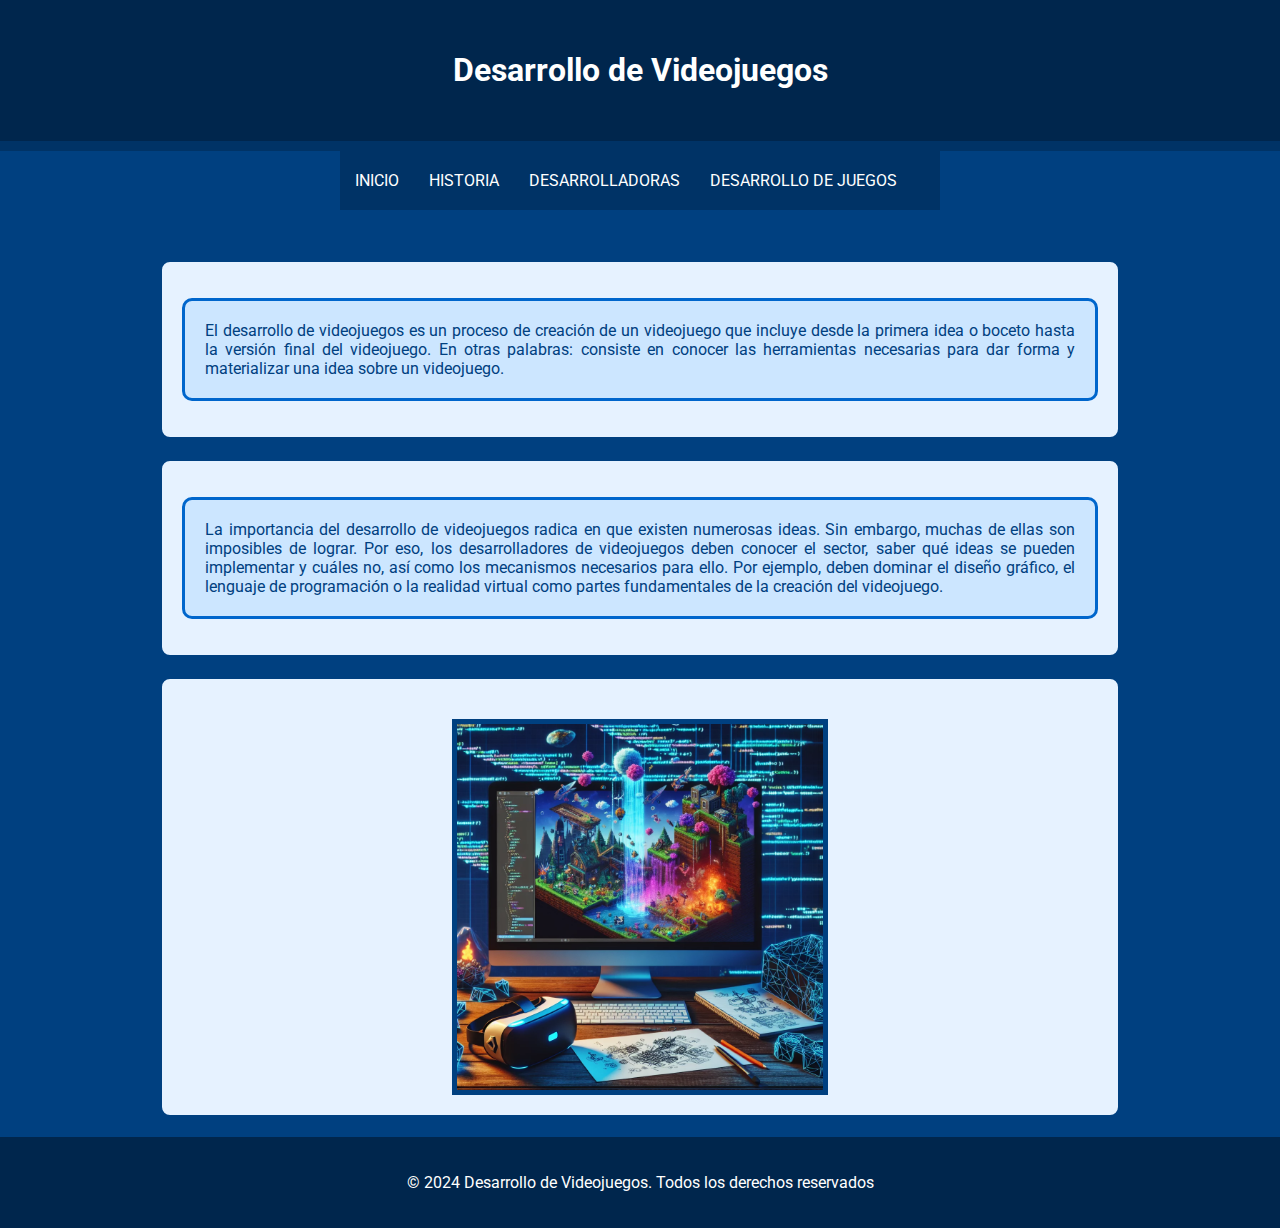
<file: index.html>
<!DOCTYPE html>
<html lang="en">
<head>
    <meta charset="UTF-8">
    <meta name="viewport" content="width=device-width, initial-scale=1.0">
    <title>Desarrollo de Videojuegos</title>
    <link rel="stylesheet" href="css/estilos.css">
</head>
<body>
    <header class="header">
        <link href="https://fonts.googleapis.com/css2?family=Roboto:wght@400;700&display=swap" rel="stylesheet">

        <h1>Desarrollo de Videojuegos</h1>
    </header>

    <nav class="navbar">
        <ul>
            <li><a href="index.html">Inicio</a></li>
            <li><a href="historia.html">Historia</a></li>
            <li><a href="desarrolladoras.html">Desarrolladoras</a></li>
            <li><a href="desarrollojuegos.html">Desarrollo de Juegos</a></li>
        </ul>
    </nav>

    <div class="contenedor">
        <div class="contenido">
            <p class="cajita1 justificar">El desarrollo de videojuegos es un proceso de creación de un videojuego que incluye desde la primera idea o boceto hasta la versión final del videojuego. En otras palabras: consiste en conocer las herramientas necesarias para dar forma y materializar una idea sobre un videojuego.</p>
        </div>

        <div class="contenido">
            <p class="cajita1 justificar">La importancia del desarrollo de videojuegos radica en que existen numerosas ideas. Sin embargo, muchas de ellas son imposibles de lograr. Por eso, los desarrolladores de videojuegos deben conocer el sector, saber qué ideas se pueden implementar y cuáles no, así como los mecanismos necesarios para ello. Por ejemplo, deben dominar el diseño gráfico, el lenguaje de programación o la realidad virtual como partes fundamentales de la creación del videojuego.</p>
        </div>

        <div class="contenido img">
            <img src="IMG/desarrollo.png" border="5">
        </div>
    </div>

    <footer class="footer">
        <p>&copy; 2024 Desarrollo de Videojuegos. Todos los derechos reservados</p>
    </footer>
</body>
</html>
</file>
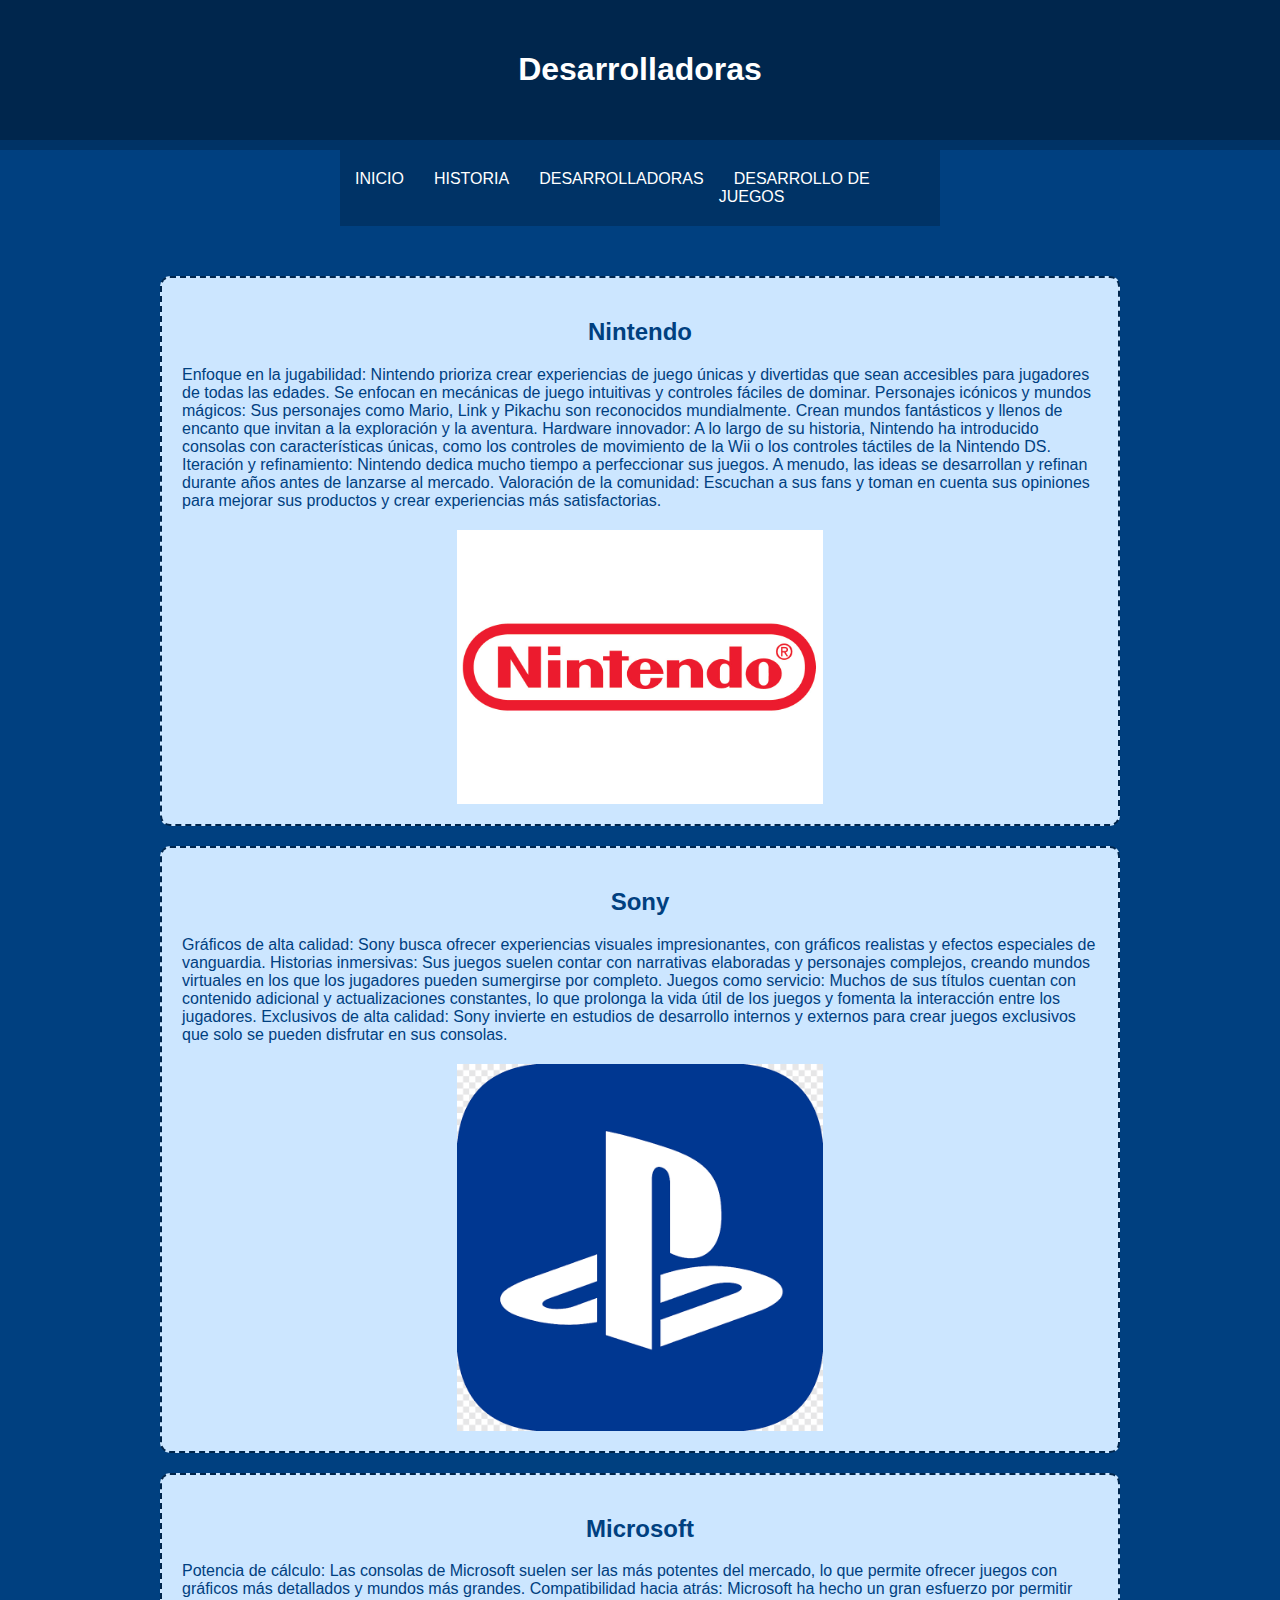
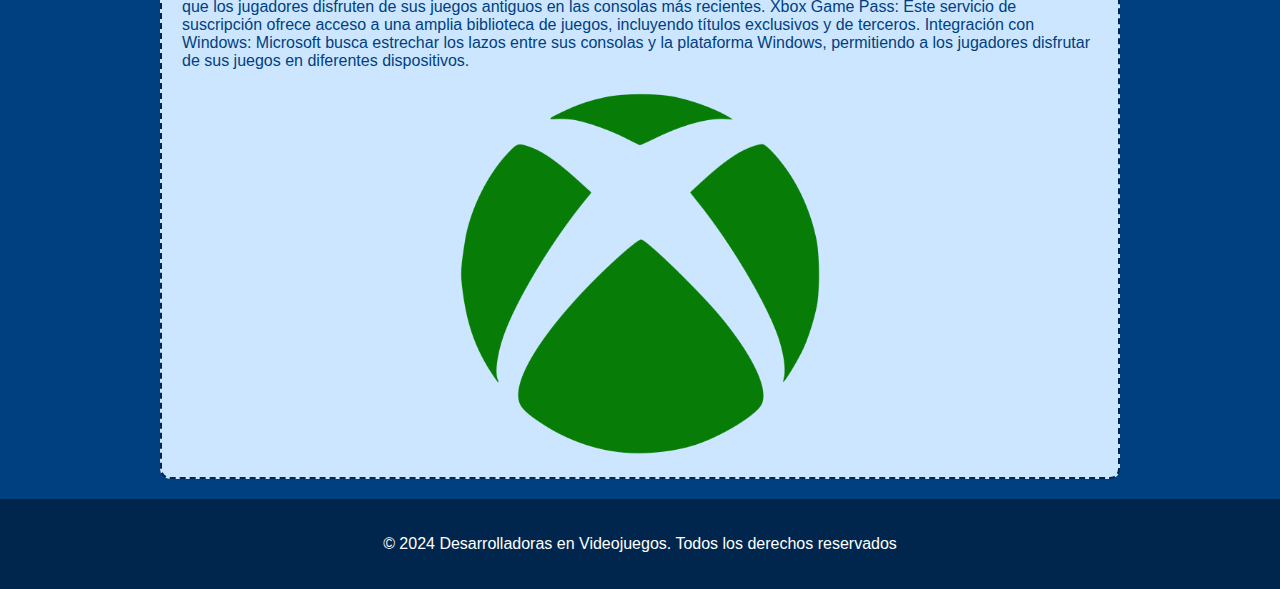
<file: desarrolladoras.html>
<!DOCTYPE html>
<html lang="en">
<head>
    <meta charset="UTF-8">
    <meta name="viewport" content="width=device-width, initial-scale=1.0">
    <title>Desarrolladoras de Videojuegos</title>
    <link rel="stylesheet" href="css/estilos.css">
</head>
<body>
    <header class="header">
        <h1>Desarrolladoras</h1>
    </header>

    <nav class="navbar">
        <ul>
            <li><a href="index.html">Inicio</a></li>
            <li><a href="historia.html">Historia</a></li>
            <li><a href="desarrolladoras.html">Desarrolladoras</a></li>
            <li><a href="desarrollojuegos.html">Desarrollo de Juegos</a></li>
        </ul>
    </nav>

    <div class="contenedor">
        <div class="contenido desarrolladora">
            <h2>Nintendo</h2>
            <p>
                Enfoque en la jugabilidad: Nintendo prioriza crear experiencias de juego únicas y divertidas que sean accesibles para jugadores de todas las edades. Se enfocan en mecánicas de juego intuitivas y controles fáciles de dominar.
                Personajes icónicos y mundos mágicos: Sus personajes como Mario, Link y Pikachu son reconocidos mundialmente. Crean mundos fantásticos y llenos de encanto que invitan a la exploración y la aventura.
                Hardware innovador: A lo largo de su historia, Nintendo ha introducido consolas con características únicas, como los controles de movimiento de la Wii o los controles táctiles de la Nintendo DS.
                Iteración y refinamiento: Nintendo dedica mucho tiempo a perfeccionar sus juegos. A menudo, las ideas se desarrollan y refinan durante años antes de lanzarse al mercado.
                Valoración de la comunidad: Escuchan a sus fans y toman en cuenta sus opiniones para mejorar sus productos y crear experiencias más satisfactorias.
            </p>
            <img src="IMG/nd.png">
        </div>

        <div class="contenido desarrolladora">
            <h2>Sony</h2>
            <p>
                Gráficos de alta calidad: Sony busca ofrecer experiencias visuales impresionantes, con gráficos realistas y efectos especiales de vanguardia.
                Historias inmersivas: Sus juegos suelen contar con narrativas elaboradas y personajes complejos, creando mundos virtuales en los que los jugadores pueden sumergirse por completo.
                Juegos como servicio: Muchos de sus títulos cuentan con contenido adicional y actualizaciones constantes, lo que prolonga la vida útil de los juegos y fomenta la interacción entre los jugadores.
                Exclusivos de alta calidad: Sony invierte en estudios de desarrollo internos y externos para crear juegos exclusivos que solo se pueden disfrutar en sus consolas.
            </p>
            <img src="IMG/ps.png">
        </div>

        <div class="contenido desarrolladora">
            <h2>Microsoft</h2>
            <p>
                Potencia de cálculo: Las consolas de Microsoft suelen ser las más potentes del mercado, lo que permite ofrecer juegos con gráficos más detallados y mundos más grandes.
                Compatibilidad hacia atrás: Microsoft ha hecho un gran esfuerzo por permitir que los jugadores disfruten de sus juegos antiguos en las consolas más recientes.
                Xbox Game Pass: Este servicio de suscripción ofrece acceso a una amplia biblioteca de juegos, incluyendo títulos exclusivos y de terceros.
                Integración con Windows: Microsoft busca estrechar los lazos entre sus consolas y la plataforma Windows, permitiendo a los jugadores disfrutar de sus juegos en diferentes dispositivos.
            </p>
            <img src="IMG/xbox.png">
        </div>
    </div>

    <footer class="footer">
        <p>&copy; 2024 Desarrolladoras en Videojuegos. Todos los derechos reservados</p>
    </footer>
</body>
</html>
</file>
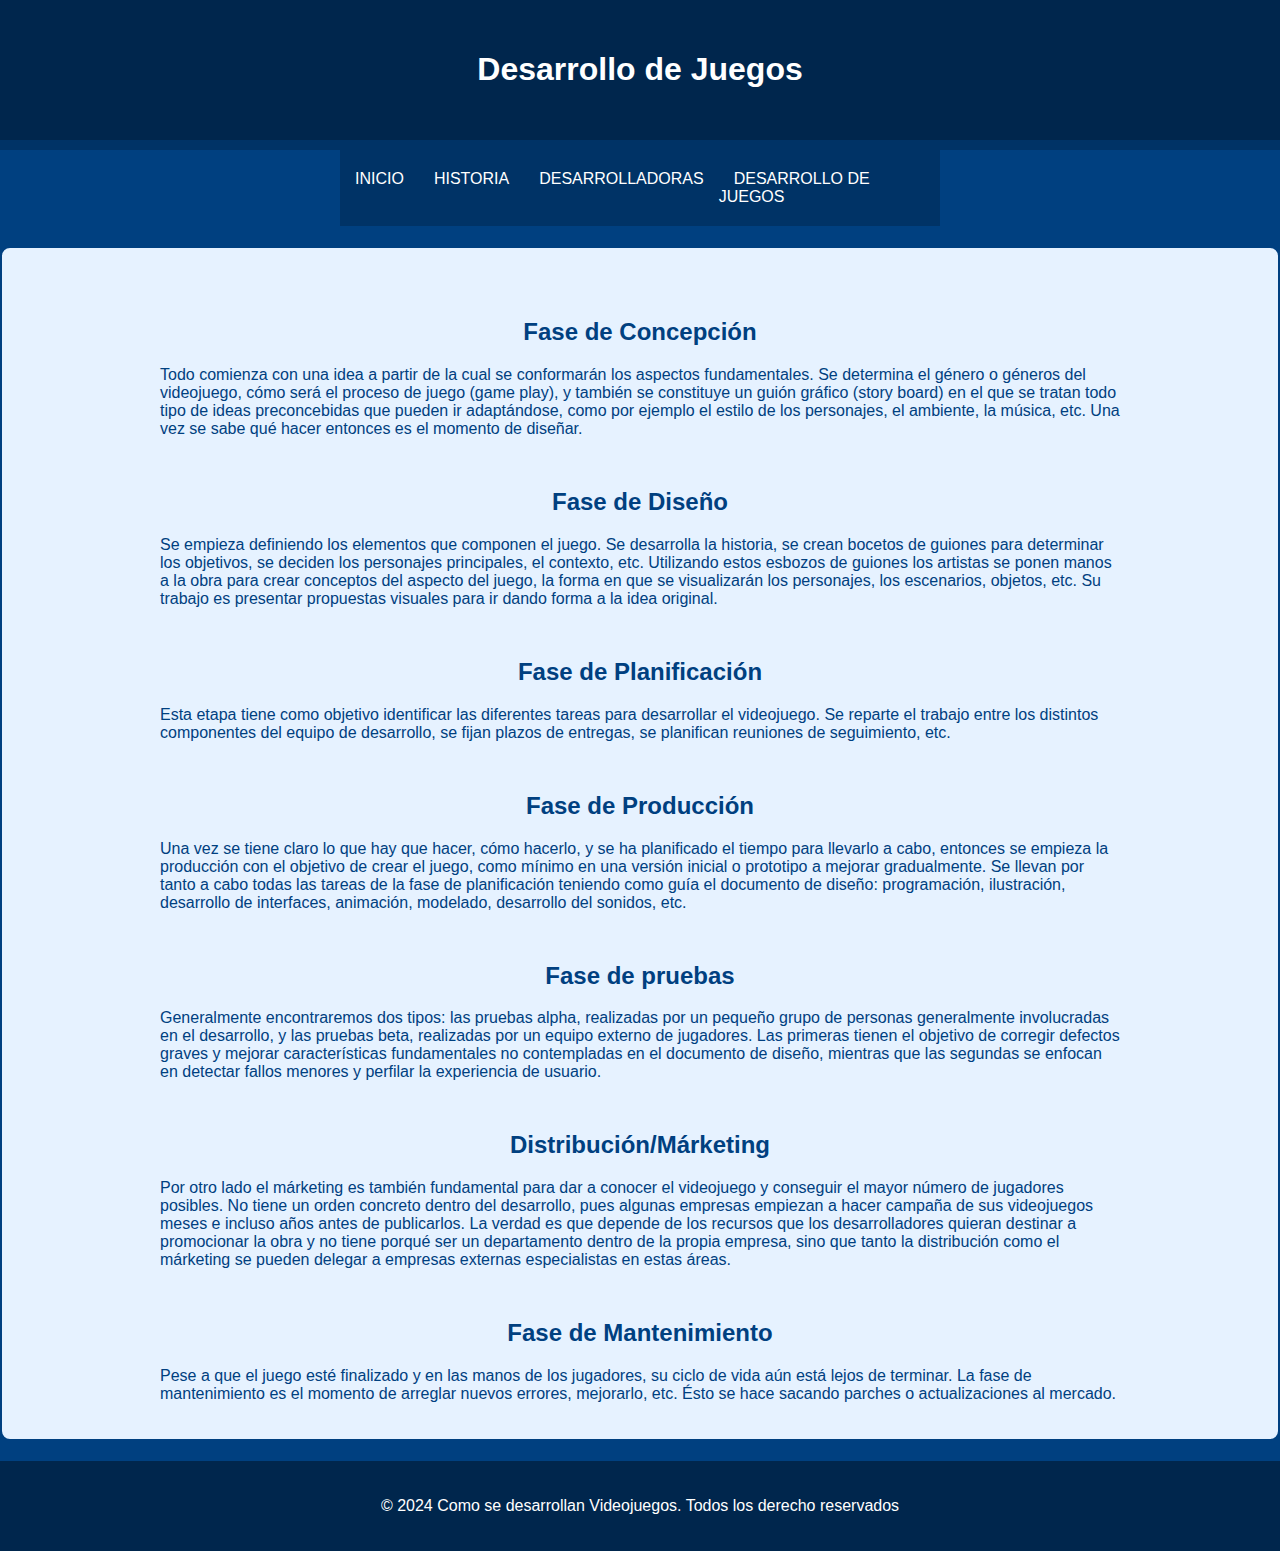
<file: desarrollojuegos.html>
<!DOCTYPE html>
<html lang="en">
<head>
    <meta charset="UTF-8">
    <meta name="viewport" content="width=device-width, initial-scale=1.0">
    <title>Como es el desarrollo de juegos</title>
    <link rel="stylesheet" href="css/estilos.css">
</head>
<body>

    <header class="header">
        <h1>Desarrollo de Juegos</h1>
    </header>

    <nav class="navbar">
        <ul>
            <li><a href="index.html">Inicio</a></li>
            <li><a href="historia.html">Historia</a></li>
            <li><a href="desarrolladoras.html">Desarrolladoras</a></li>
            <li><a href="desarrollojuegos.html">Desarrollo de Juegos</a></li>
        </ul>
    </nav>

    <div class="contenido">
        <div class="contenedor">
            <h2>Fase de Concepción</h2>
            <p>Todo comienza con una idea a partir de la cual se conformarán los aspectos fundamentales. Se determina el género o géneros del videojuego, cómo será el proceso de juego (game play), y también se constituye un guión gráfico (story board) en el que se tratan todo tipo de ideas preconcebidas que pueden ir adaptándose, como por ejemplo el estilo de los personajes, el ambiente, la música, etc. Una vez se sabe qué hacer entonces es el momento de diseñar.
            </p>
        </div>
    
        <div class="contenedor">
            <h2>Fase de Diseño</h2>
            <p>Se empieza definiendo los elementos que componen el juego. Se desarrolla la historia, se crean bocetos de guiones para determinar los objetivos, se deciden los personajes principales, el contexto, etc. Utilizando estos esbozos de guiones los artistas se ponen manos a la obra para crear conceptos del aspecto del juego, la forma en que se visualizarán los personajes, los escenarios, objetos, etc. Su trabajo es presentar propuestas visuales para ir dando forma a la idea original.
            </p>
        </div>
    
        <div class="contenedor">
            <h2>Fase de Planificación</h2>
            <p>Esta etapa tiene como objetivo identificar las diferentes tareas para desarrollar el videojuego. Se reparte el trabajo entre los distintos componentes del equipo de desarrollo, se fijan plazos de entregas, se planifican reuniones de seguimiento, etc.</p>
        </div>
    
        <div class="contenedor">
            <h2>Fase de Producción</h2>
            <p>Una vez se tiene claro lo que hay que hacer, cómo hacerlo, y se ha planificado el tiempo para llevarlo a cabo, entonces se empieza la producción con el objetivo de crear el juego, como mínimo en una versión inicial o prototipo a mejorar gradualmente. Se llevan por tanto a cabo todas las tareas de la fase de planificación teniendo como guía el documento de diseño: programación, ilustración, desarrollo de interfaces, animación,  modelado, desarrollo del sonidos, etc.
            </p>
        </div>
    
        <div class="contenedor">
            <h2>Fase de pruebas</h2>
            <p>Generalmente encontraremos dos tipos: las pruebas alpha, realizadas por un pequeño grupo de personas generalmente involucradas en el desarrollo, y las pruebas beta, realizadas por un equipo externo de jugadores. Las primeras tienen el objetivo de corregir defectos graves y mejorar características fundamentales no contempladas en el documento de diseño, mientras que las segundas se enfocan en detectar fallos menores y perfilar la experiencia de usuario.
            </p>
        </div>
    
        <div class="contenedor">
            <h2>Distribución/Márketing</h2>
            <p>Por otro lado el márketing es también fundamental para dar a conocer el videojuego y conseguir el mayor número de jugadores posibles. No tiene un orden concreto dentro del desarrollo, pues algunas empresas empiezan a hacer campaña de sus videojuegos meses e incluso años antes de publicarlos. La verdad es que depende de los recursos que los desarrolladores quieran destinar a promocionar la obra y no tiene porqué ser un departamento dentro de la propia empresa, sino que tanto la distribución como el márketing se pueden delegar a empresas externas especialistas en estas áreas.
            </p>
        </div>
    
        <div class="contenedor">
            <h2>Fase de Mantenimiento</h2>
            <p>Pese a que el juego esté finalizado y en las manos de los jugadores, su ciclo de vida aún está lejos de terminar. La fase de mantenimiento es el momento de arreglar nuevos errores, mejorarlo, etc. Ésto se hace sacando parches o actualizaciones al mercado.
            </p>
        </div>
    </div>

    <footer class="footer">
        <p>&copy; 2024 Como se desarrollan Videojuegos. Todos los derecho reservados</p>
    </footer>
    
</body>
</html>
</file>
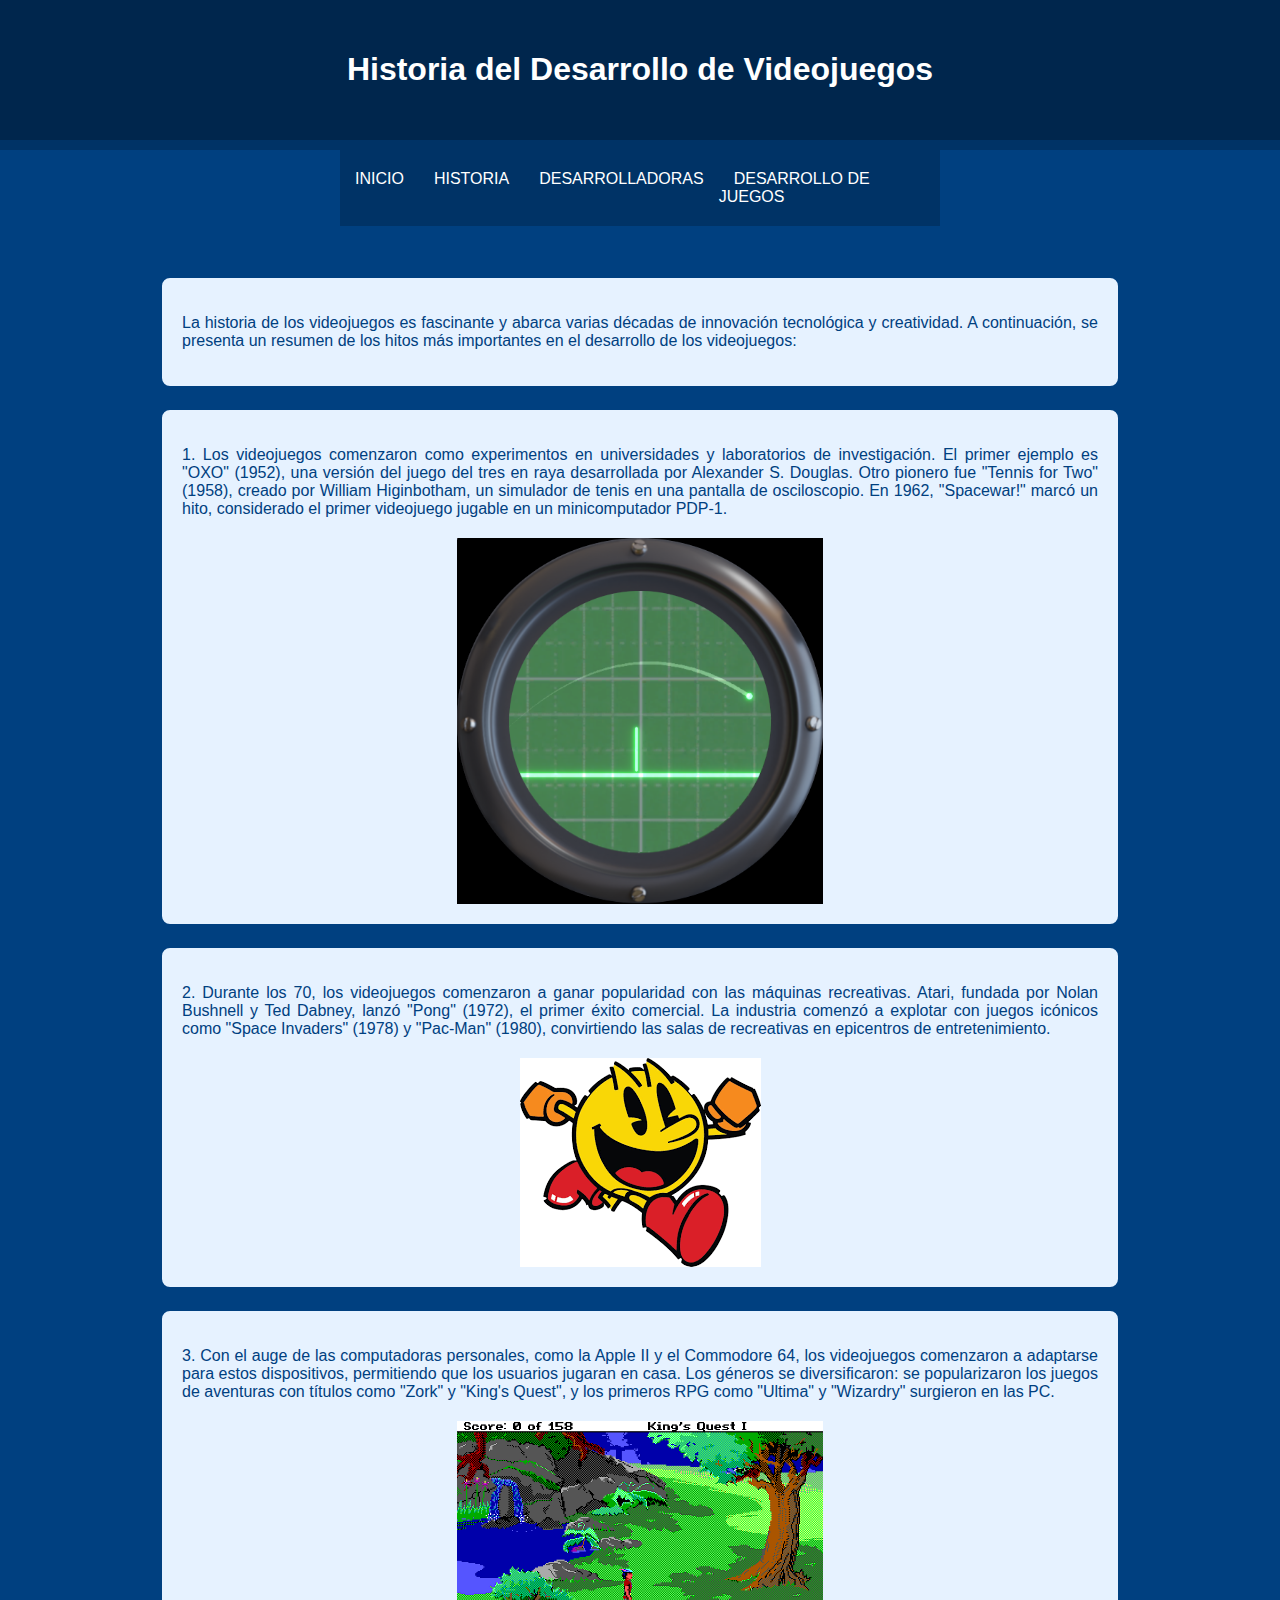
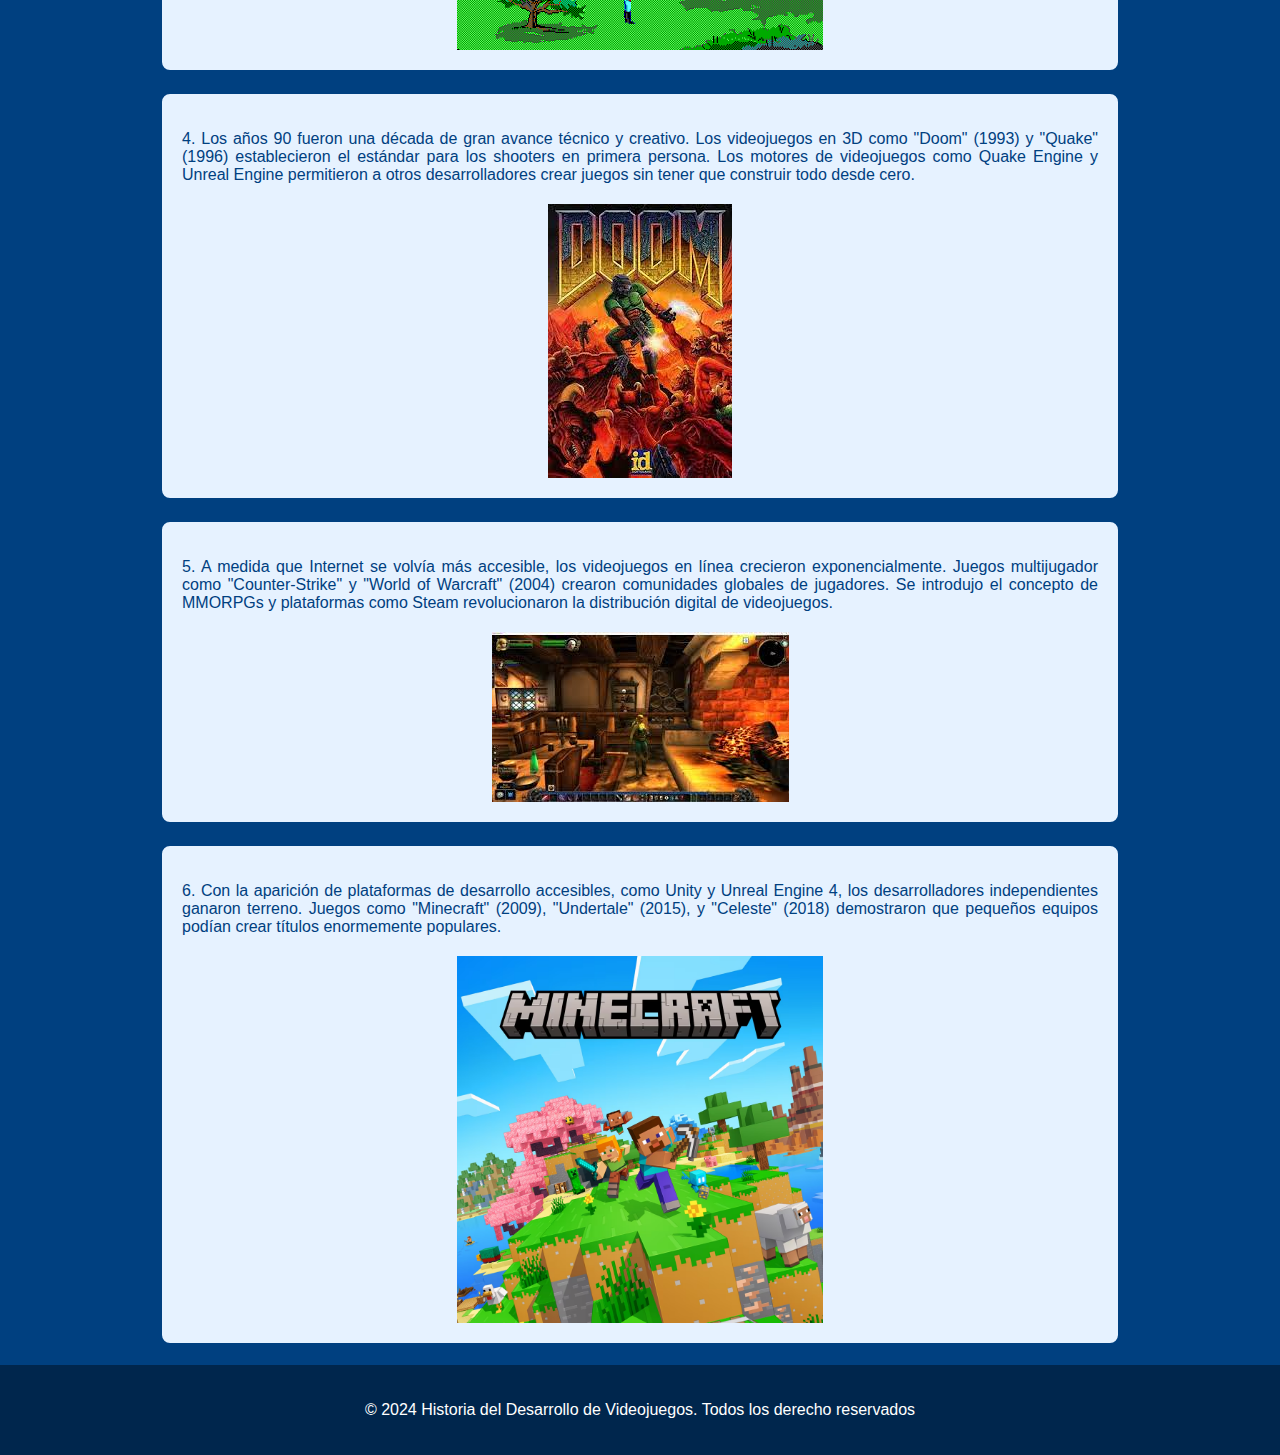
<file: historia.html>
<!DOCTYPE html>
<html lang="en">
<head>
    <meta charset="UTF-8">
    <meta name="viewport" content="width=device-width, initial-scale=1.0">
    <title>Historia del Desarrollo de Videojuegos</title>
    <link rel="stylesheet" href="css/estilos.css">
</head>
<body>

    <header class="header">
        <h1>Historia del Desarrollo de Videojuegos</h1>
    </header>

    <nav class="navbar">
        <ul>
            <li><a href="index.html">Inicio</a></li>
            <li><a href="historia.html">Historia</a></li>
            <li><a href="desarrolladoras.html">Desarrolladoras</a></li>
            <li><a href="desarrollojuegos.html">Desarrollo de Juegos</a></li>
        </ul>
    </nav>

    <div class="contenedor">
        <div class="contenido justificar">
            <p>La historia de los videojuegos es fascinante y abarca varias décadas de innovación tecnológica y creatividad. A continuación, se presenta un resumen de los hitos más importantes en el desarrollo de los videojuegos:</p>
        </div>

        <div class="contenido justificar">
            <p>1. Los videojuegos comenzaron como experimentos en universidades y laboratorios de investigación. El primer ejemplo es "OXO" (1952), una versión del juego del tres en raya desarrollada por Alexander S. Douglas. Otro pionero fue "Tennis for Two" (1958), creado por William Higinbotham, un simulador de tenis en una pantalla de osciloscopio. En 1962, "Spacewar!" marcó un hito, considerado el primer videojuego jugable en un minicomputador PDP-1.</p>
            <img src="IMG/tennis.png">
        </div>

        <div class="contenido justificar">
            <p>2. Durante los 70, los videojuegos comenzaron a ganar popularidad con las máquinas recreativas. Atari, fundada por Nolan Bushnell y Ted Dabney, lanzó "Pong" (1972), el primer éxito comercial. La industria comenzó a explotar con juegos icónicos como "Space Invaders" (1978) y "Pac-Man" (1980), convirtiendo las salas de recreativas en epicentros de entretenimiento.</p>
            <img src="IMG/pacman.png">
        </div>

        <div class="contenido justificar">
            <p>3. Con el auge de las computadoras personales, como la Apple II y el Commodore 64, los videojuegos comenzaron a adaptarse para estos dispositivos, permitiendo que los usuarios jugaran en casa. Los géneros se diversificaron: se popularizaron los juegos de aventuras con títulos como "Zork" y "King's Quest", y los primeros RPG como "Ultima" y "Wizardry" surgieron en las PC.</p>
            <img src="IMG/king.png">
        </div>

        <div class="contenido justificar">
            <p>4. Los años 90 fueron una década de gran avance técnico y creativo. Los videojuegos en 3D como "Doom" (1993) y "Quake" (1996) establecieron el estándar para los shooters en primera persona. Los motores de videojuegos como Quake Engine y Unreal Engine permitieron a otros desarrolladores crear juegos sin tener que construir todo desde cero.</p>
            <img src="IMG/doom.png">
        </div>

        <div class="contenido justificar">
            <p>5. A medida que Internet se volvía más accesible, los videojuegos en línea crecieron exponencialmente. Juegos multijugador como "Counter-Strike" y "World of Warcraft" (2004) crearon comunidades globales de jugadores. Se introdujo el concepto de MMORPGs y plataformas como Steam revolucionaron la distribución digital de videojuegos.</p>
            <img src="IMG/wow.png">
        </div>

        <div class="contenido justificar">
            <p>6. Con la aparición de plataformas de desarrollo accesibles, como Unity y Unreal Engine 4, los desarrolladores independientes ganaron terreno. Juegos como "Minecraft" (2009), "Undertale" (2015), y "Celeste" (2018) demostraron que pequeños equipos podían crear títulos enormemente populares.</p>
            <img src="IMG/mc.png">
        </div>
    </div>

    <footer class="footer">
        <p>&copy; 2024 Historia del Desarrollo de Videojuegos. Todos los derecho reservados</p>
    </footer>

</body>
</html>
</file>
<file: css/estilos.css>
/*cabeza página*/
.header{
    color: white;
    padding: 30px 15px;
    margin: 0 auto;
    border-bottom: 10px solid #003366;
    background-color: #00264d;
}

/*cuerpo*/
body{
    font-family: 'Roboto', sans-serif;
    margin: 0;
    padding: 0;
    background-color: #004080; 
    color: white;
}

/*para navegar*/
.navbar{
    width: 80%;
    max-width: 600px;
    background-color: #003366;
    margin: 0 auto;
    display: flex;
    justify-content: space-between;
    align-items: center;
    padding: 5 25px;
}

/*pasar sobre nav*/
a:hover{
    background-color: #0080ff; /*colorcito al pasar el mouse*/
    border-radius: 5px;
}

ul{
    padding: 0;
    margin: 0;
    list-style: none;
    display: flex;
}

li{
    padding: 20px 0;
}

h1, h2, .centrar{
    text-align: center;
}

.justificar{
    text-align: justify;
}

a{
    color: white;
    text-transform: uppercase;
    text-decoration: none;
    padding: 10px 15px;
    transition: background-color 0.3s;
}

/*Lo que contiene la paginita*/
.contenedor{
    margin: 50px auto 0;
    width: 100%;
    max-width: 960px;
}

.contenido{
    background-color: #e6f2ff;
    padding: 20px;
    margin: 20px 0;
    border: 2px solid #004080;
    border-radius: 10px;
    color: #004080;
}


.desarrolladora {
    background-color: #cce6ff;
    border: 2px dashed #00264d;
}


.contenido img {
    max-width: 40%; 
    height: auto;
    display: block;
    margin: 20px auto 0;
}

.contenido2 img {
    max-width: 30%;
    margin-right: 20px;
    height: auto;
    float: left;
}


.cajita1{
    padding: 20px;
    border: 3px solid #0066cc;
    background-color: #cce6ff;
    border-radius: 10px;
}

.cajita2{
    padding: 20px;
    border: 3px dashed #004080;
    background-color: #e6f2ff;
    border-radius: 5px;
}

@media (max-width:500px){
    .navbar{
        flex-direction: column;
        align-items: stretch;
    }

    ul{
        flex-direction: column;
        width: 100%;
    }

    li{
        text-align: center;
        width: 100%;
    }
}

/*la parte final de la pagina*/
.footer{
    background-color: #00264d;
    color: white;
    text-align: center;
    padding: 20px 0;
    width: 100%;
    margin: 0;
}


.contenedor-juego {
    background-color: #cce6ff;
    border: 3px solid #004080;
    border-radius: 10px;
    padding: 30px;
    margin: 50px auto;
    max-width: 900px;
    box-shadow: 0 4px 8px rgba(0, 0, 0, 0.2);
}


.contenedor-juego h2 {
    color: #004080;
    margin-bottom: 20px;
    text-align: center;
}

.contenedor-juego p {
    color: #003366;
    text-align: justify;
    line-height: 1.6;
    margin-bottom: 20px;
}


.seccion-juego {
    padding-bottom: 40px;
    border-bottom: 1px solid #004080;
    margin-bottom: 40px;
}

.ultima-seccion-juego {
    padding-bottom: 0;
    border-bottom: none;
    margin-bottom: 0;
}
</file>
